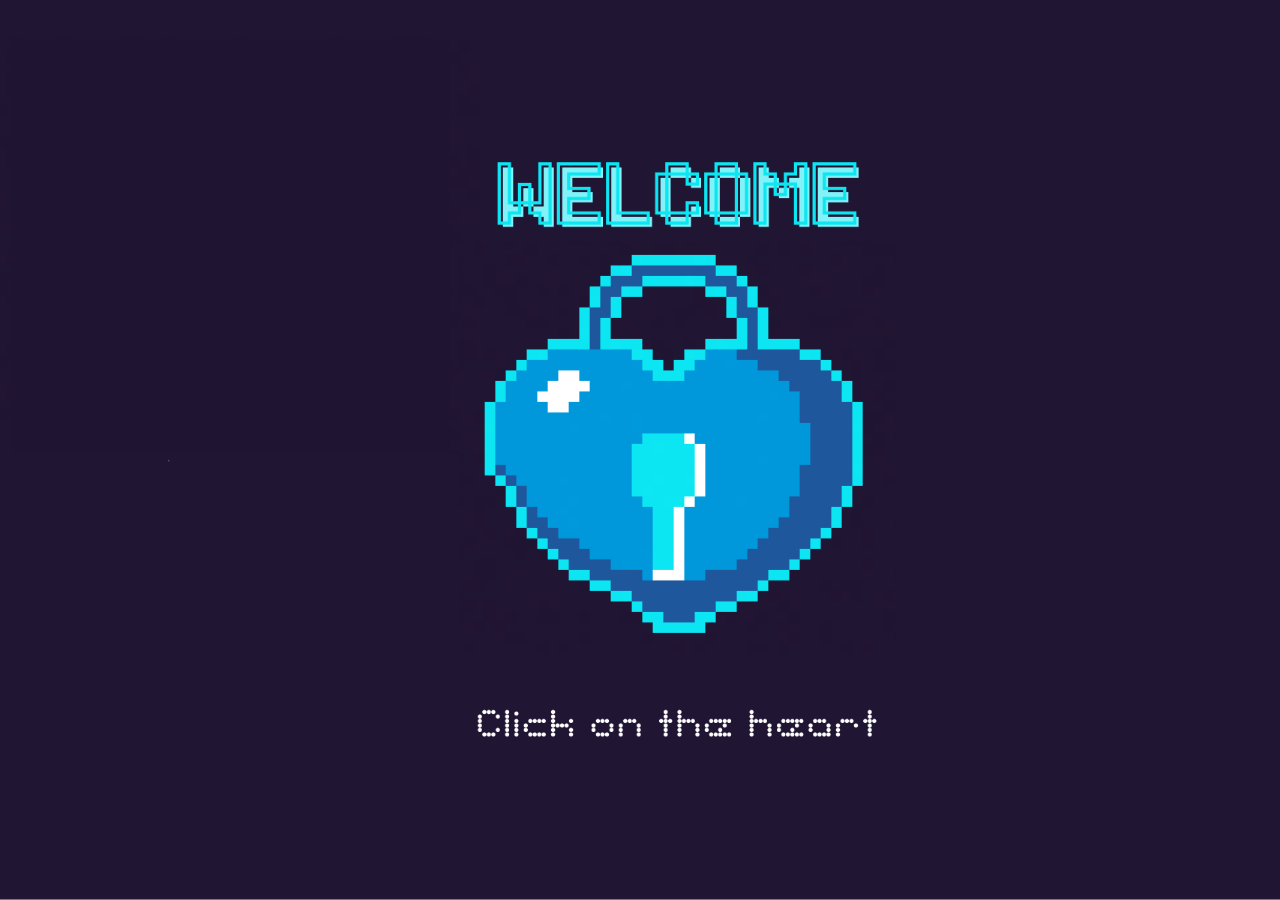
<file: index.html>
<!DOCTYPE html>
<html lang="es">
<head>
  <meta charset="UTF-8">
  <title>Inicio</title>
  <link rel="stylesheet" href="1style.css">
</head>
<body>

  <!-- zona del candado (invisible pero clickeable) -->
  <div class="zona-candado"></div>

  <!-- efecto de transición -->
  <div class="transicion"></div>

  <script src="1script.js"></script>
</body>
</html>
</file>
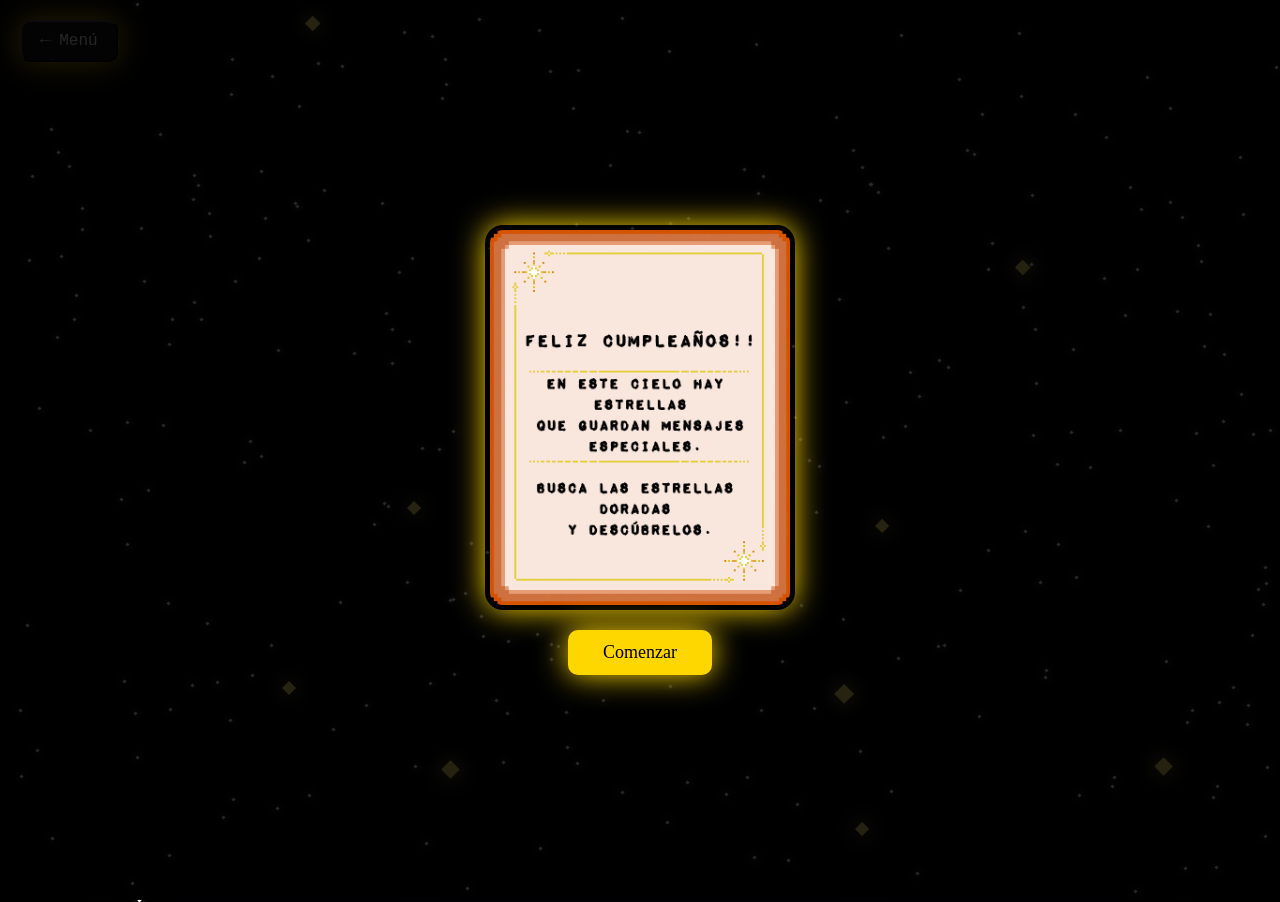
<file: letter.html>
<!DOCTYPE html>
<html lang="es">
<head>
  <meta charset="UTF-8">
  <title>Cielo con cartas</title>
  <link rel="stylesheet" href="letter.css">
</head>

<body>
<button id="backBtn">← Menú</button>
<!-- WELCOME -->
<div id="welcome">
  <div class="welcome-card">

    <img src="assets/img/Intro.png" id="welcomeImage">

    <button id="startBtn">Comenzar</button>

  </div>
  
</div>

<!-- SKY -->
<div id="sky"></div>

<!-- CARD -->
<div id="card">
  <img id="cardImage">
</div>

<script src="letter.js"></script>

</body>
</html>
</file>
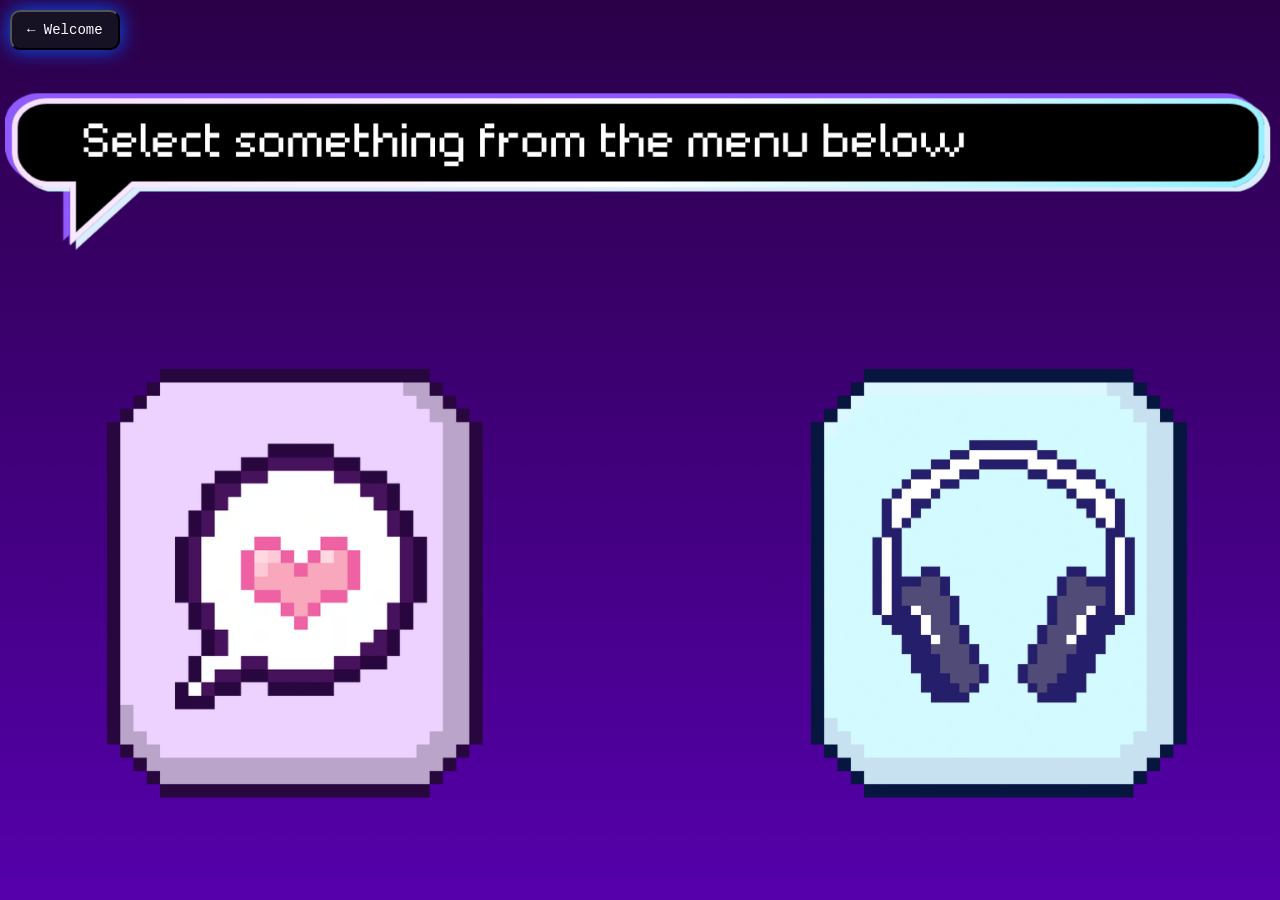
<file: menu.html>
<!DOCTYPE html>
<html lang="es">
<head>
  <meta charset="UTF-8">
  <title>Menú</title>
  <link rel="stylesheet" href="2mstyle.css">
</head>
<body>
<button id="backBtn">← Welcome</button>
  <!-- zonas clickeables -->
  <div class="zona mensaje" data-destino="letter.html"></div>
  <div class="zona musica" data-destino="playlist.html"></div>

  <!-- transición -->
  <div class="transicion"></div>

  <script src="2script.js"></script>
</body>
</html>
</file>
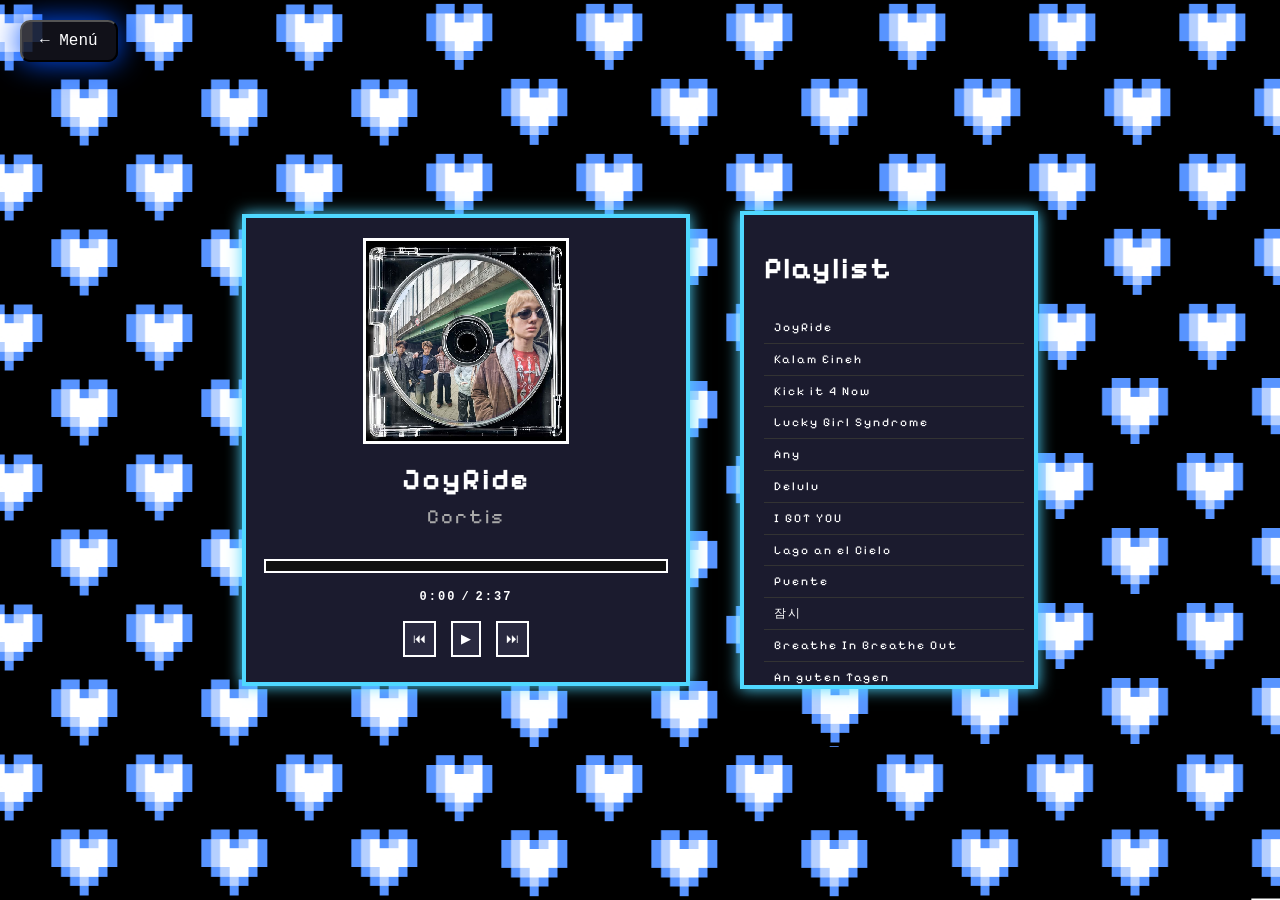
<file: playlist.html>
<!DOCTYPE html>
<html lang="es">
<head>
  <meta charset="UTF-8">
  <meta name="viewport" content="width=device-width, initial-scale=1.0">
  <title>Pixel Playlist</title>
 <link href="https://fonts.googleapis.com/css2?family=Pixelify+Sans:wght@400..700&display=swap" rel="stylesheet">
  <link rel="stylesheet" href="pstyle.css">
</head>
<body>
<button id="backBtn">← Menú</button>
<div class="container">
      <div class="player">
      <div class="cover">
        <img id="cover" src="https://via.placeholder.com/150" alt="cover">
        </div>
          <div class="info">
        <h2 id="title">Selecciona una canción</h2>
        <p id="artist">---</p>
          </div>
        <audio id="audio"></audio>
        <div class="progress-container">
        <div class="progress-bar" id="progressBar"></div>
      </div>
      <div class="time">
  <span id="currentTime">0:00</span>
  <span>/</span>
  <span id="duration">0:00</span>
</div>
   <div class="controls">
        <button onclick="prevSong()">⏮</button>
        <button id="playBtn" onclick="togglePlay()">▶</button>
        <button onclick="nextSong()">⏭</button>
      </div>
    </div>

    <div class="playlist">
      <h3>Playlist</h3>
      <ul id="list"></ul>
    </div>


  </div>

  <script src="pscript.js"></script>
</body>
</html>
</file>
<file: 1style.css>
body {
  margin: 0;
  height: 100vh;
  background-image: url("assets/img/WELCOME.png");
  background-size: cover;
  background-position: center;
  overflow: hidden;
}

/* zona invisible del candado */
.zona-candado {
  position: absolute;
  width: 259px;
  height: 259px;

  /* AJUSTA ESTO hasta que coincida con el candado */
  top: 49%;
  left: 54%;
  transform: translate(-50%, -50%);
  cursor: pointer;
}

/* transición (pantalla negra) */
.transicion {
  position: fixed;
  top: 0;
  left: 0;
  width: 100%;
  height: 100%;
  background: black;
  opacity: 0;
  pointer-events: none;
  transition: opacity 1s ease;
}

/* clase activa */
.transicion.activa {
  opacity: 1;
}
</file>
<file: letter.css>
body {
  margin: 0;
  background: radial-gradient(circle, #050510, #000);
  overflow: hidden;
  font-family: sans-serif;
}

/* WELCOME */
#welcome{
  position: fixed;
  inset: 0;
  background: rgba(0,0,0,.85);
  display: flex;
  justify-content: center;
  align-items: center;
  z-index: 9999;
}

.welcome-card{
  display: flex;
  flex-direction: column;
  align-items: center;
  gap: 20px;
}

#welcomeImage{
  width: 300px;
    padding: 5px;
  max-width: 90vw;
  border-radius: 18px;
  box-shadow: 0 0 30px gold;
}

/* 🔥 BOTÓN GARANTIZADO VISIBLE */
#startBtn{
  display: inline-block;
  padding: 12px 35px;
  font-family: fantasy;
  font-size: 18px;
  border: none;
  border-radius: 10px;
  background: #FFD700;
  cursor: pointer;
  z-index: 10000;
   box-shadow: 0 0 30px gold;
}

#startBtn:hover{
  transform: scale(1.08);
}

/* SKY */
#sky{
  position: relative;
  width: 100%;
  height: 100vh;
}

/* STARS */
.star{
  position: absolute;
  background: white;
  transform: rotate(45deg);
  box-shadow: 0 0 8px white;
}

.special-star{
  position: absolute;
  background: #ffe66d;
  transform: rotate(45deg);
  box-shadow: 0 0 20px #ffe66d;
  cursor: pointer;
}

/* CARD */
#card{
  position: fixed;
  top: 50%;
  left: 50%;
  transform: translate(-50%,-50%);
  display: none;
  width: 340px;
  height: 430px;
  background: #111;
  border: 3px solid #4fd8ff;
  border-radius: 10px;
}

#card img{
  width: 100%;
  height: 100%;
  object-fit: cover;
}
/* ========================= */
/* BOTÓN REGRESAR AL MENÚ */
/* ========================= */

#backBtn{
    position: fixed;
    top: 20px;
    left: 20px;

    padding: 10px 18px;

    background: rgba(20,20,30,.85);
    color: white;

    box-shadow: 0 0 30px gold;
    border-radius: 10px;

    font-size: 16px;
    font-family:'Courier New', Courier, monospace;
font-weight: 500;
    cursor: pointer;

    z-index: 999;

    transition: .25s;
}

#backBtn:hover{
    background: #4fd8ff;
    color: black;
    transform: scale(1.05);
}
</file>
<file: 2mstyle.css>
body {
  margin: 0;
  height: 100vh;

  background-image: url("assets/img/1.png");
  background-size: cover;
  background-position: center;

  overflow: hidden;
}

/* ZONAS INVISIBLES */
.zona {
  position: absolute;
  height: 55%;
  width: 23%;
  top: 39%;
  cursor: pointer;
}

/* cada carta */
.mensaje {
  left:17%;
}

.musica {
  left: 61%;
}

#backBtn{
    position: fixed;
    top: 10px;
    left: 10px;

    padding: 10px 15px;

    background: rgba(20,20,30,.85);
    color: white;

    box-shadow: 0 0 20px rgb(0, 89, 255);
    border-radius: 10px;

    font-size: 14px;
    font-family:'Courier New', Courier, monospace;
font-weight: 500;
    cursor: pointer;

    z-index: 999;

    transition: .25s;
}

#backBtn:hover{
    background: #4fd8ff;
    color: black;
    transform: scale(1.05);
}
</file>
<file: pstyle.css>
body {
  margin: 0;
   background: rgb(0, 0, 0);
  background: url(images/background.png);
  background-size: cover;
  background-position: center;
 
  color: #ffffff;
  font-family: "Pixelify Sans";
  letter-spacing: 2px;
  line-height: .9;
  display: flex;
  justify-content: center;
  align-items: center;
  height: 100vh;
}

.container {
  display: flex;
  justify-content: center;  /* centra horizontal */
  align-items: center;      /* centra vertical */
  gap: 50px;

  width: 100%;
  height: 100vh;            /* centra en toda la pantalla */
}
.player{
  background: #1b1b2e;
  padding: 20px;
  border: 4px solid #4fd8ff;
  width: 400px;
  gap: 15px;
  text-align: center;
   line-height: .7;
  box-shadow: 0 0 15px #4fd8ff; 
  justify-content: center;
  align-items: center;
  display: flex;
  flex-direction: column; /* organiza todo en columna */
  align-items: center;    /* centra contenido horizontal */
}

.cover img {
  width: 200px;
  height: 200px;
  image-rendering: pixelated;
  border: 3px solid #fff;
   justify-content: center;
  align-items: center;
}

.info h2 {
  font-size: 30px;
  margin: 10px 0 5px;
}

.info p {
  font-size: 20px;
  color: #aaa;
}

.progress-container {
  width: 100%;
  height: 10px;
  background: #111;
  border: 2px solid #fff;
  cursor: pointer;
}

.progress-bar {
  height: 100%;
  width: 0%;
  background: #ff4fd8;
  transition: width 0.1s linear;
}

.controls button {

  margin: 5px;
  padding: 8px;
  background: #2a2a40;
  color: white;
  border: 2px solid #fff;
  cursor: pointer;
  font-family: inherit;
}

.controls button:active {
  transform: scale(0.95);
  background: #ff4fd8;
}
.time {
  font-family: 'Courier New', Courier;
  font-size: 12px;
  margin-top: 5px;
  font-weight: 900;
  color: #fff;
  display: flex;
  gap: 5px;
}
/* PLAYLIST */
.playlist {
  background: #1b1b2e;
  padding: 10px;
   padding-left: 20px;
  border: 4px solid #4fd8ff;
  width: 260px;
  box-shadow: 0 0 15px #4fd8ff;
    max-height: 450px;   /* 👈 límite de altura */
  overflow-y: auto;    /* 👈 scroll vertical */
    scrollbar-width: thin;
  scrollbar-color: #4fd8ff #111;
}

.playlist h3 {
  font-size: 30px;
}

.playlist ul {
  list-style: none;
  padding: 0;
}

.playlist li {
  padding: 10px;
  font-size: 12px;
  cursor: pointer;
  border-bottom: 1px solid #333;
}

.playlist li:hover {
  background: #4fd8ff;
  color: black;
}
#backBtn{
    position: fixed;
    top: 20px;
    left: 20px;

    padding: 10px 18px;

    background: rgba(20,20,30,.85);
    color: white;

    box-shadow: 0 0 30px rgb(0, 81, 255);
    border-radius: 10px;

    font-size: 16px;
    font-family:'Courier New', Courier, monospace;
font-weight: 500;
    cursor: pointer;

    z-index: 999;

    transition: .25s;
}

#backBtn:hover{
    background: #4fd8ff;
    color: black;
    transform: scale(1.05);
}
</file>
